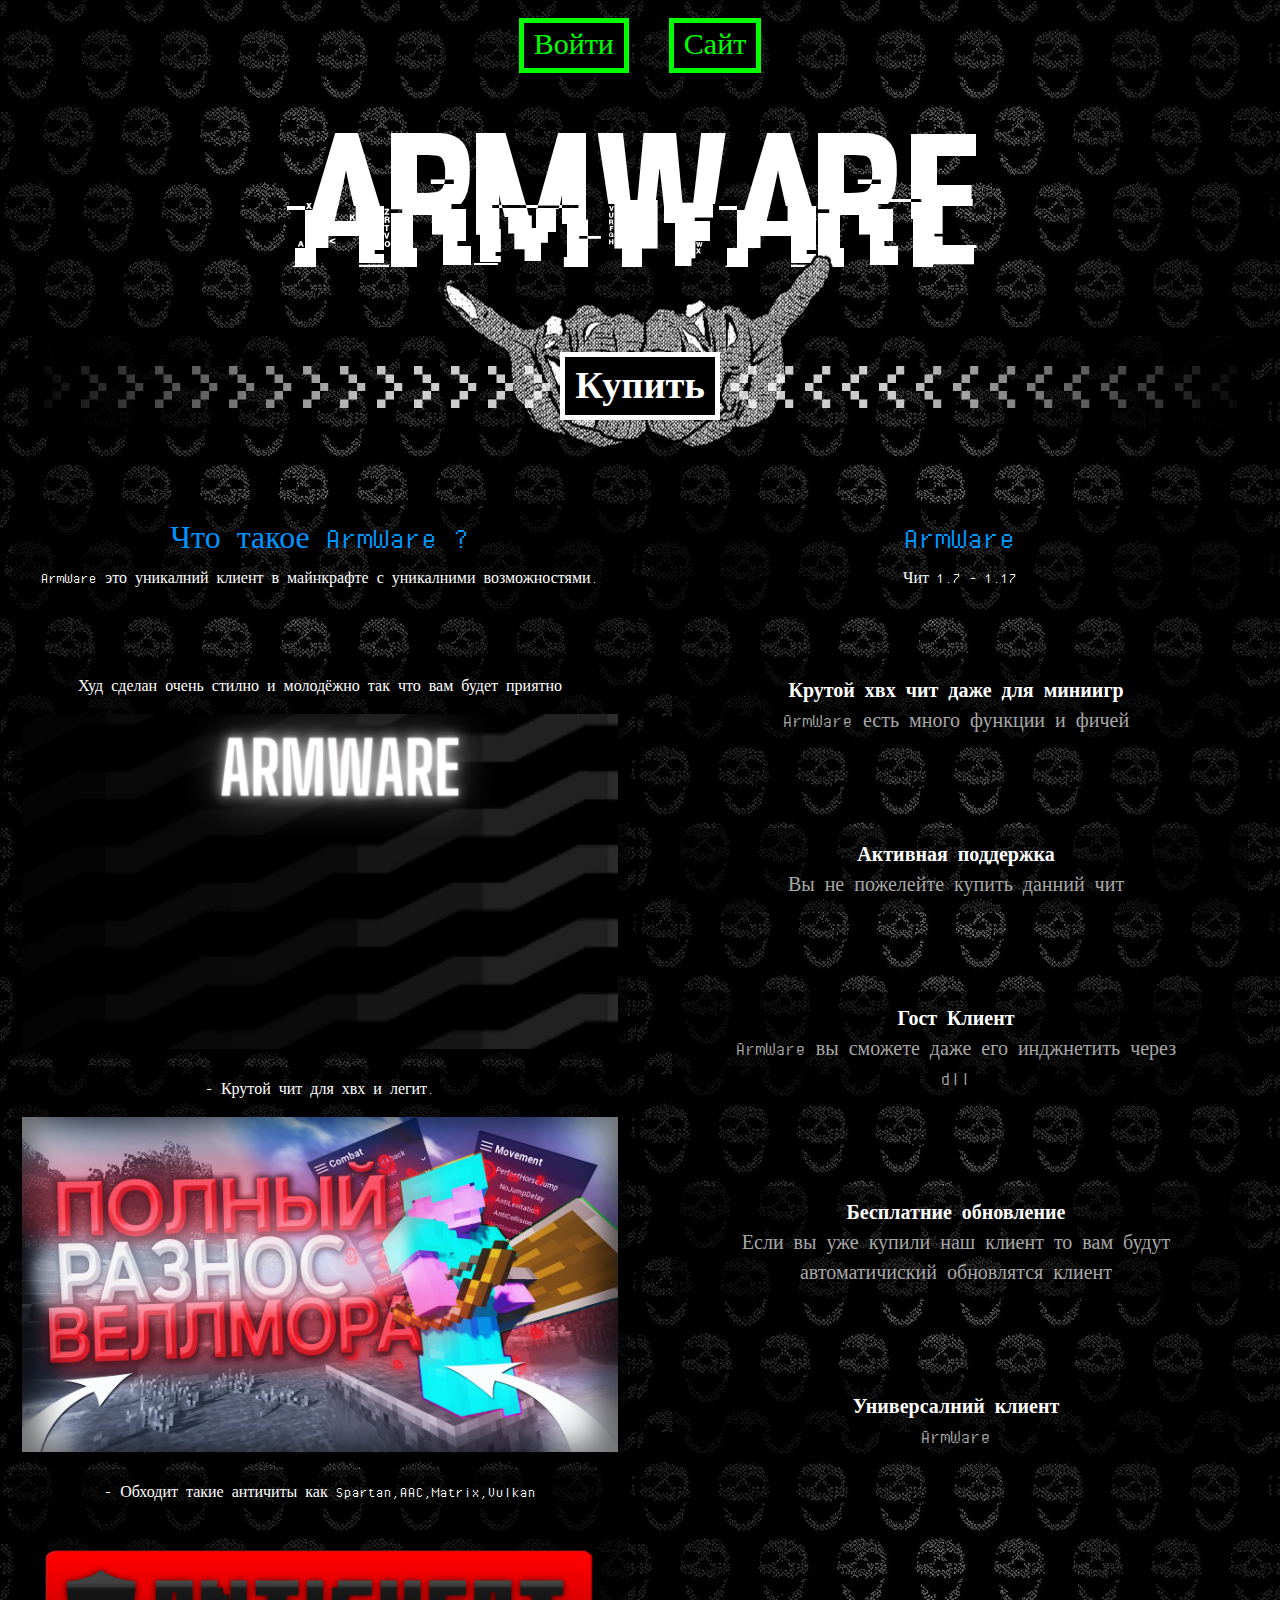
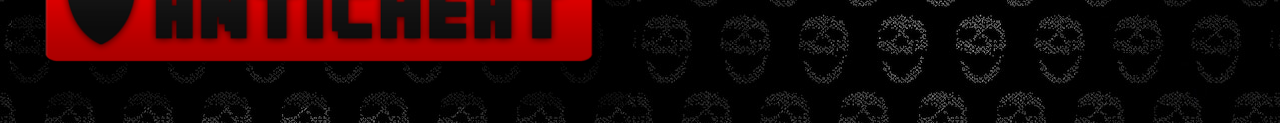
<file: index.htm>
﻿<!DOCTYPE html>
<html lang="en">
<head>
    <meta charset="utf-8">
    <meta name="viewport" content="width=device-width, initial-scale=1.0">
    <title>ArmWare</title>
    <link rel="preconnect" href="https://fonts.gstatic.com">
    <link href="css2.css?family=Cutive+Mono&display=swap" rel="stylesheet">
    <link href="css/bootstrap.min.css" rel="stylesheet">
    <link rel="stylesheet" href="css/site.min.css">
</head>
<body>
    <header>
        <nav id="deadcode-navbar" class="navbar navbar-expand-lg navbar-dark">
            <div class="container-fluid">
                <button class="navbar-toggler" type="button" data-bs-toggle="collapse" data-bs-target="#navbarText" aria-controls="navbarText" aria-expanded="false" aria-label="Toggle navigation">
                    <span class="navbar-toggler-icon"></span>
                </button>
                <div class="collapse navbar-collapse" id="navbarText">
                    <ul class="navbar-nav me-auto mb-2 mb-lg-0">
                        <li class="nav-item">
                            <a class="nav-link" href="Home/Login.html">Войти</a>
                        </li>
                        <li class="nav-item">
                            <a class="nav-link" href="index.htm">Сайт</a>
                        </li>
                    </ul>
                </div>
            </div>
        </nav>
    </header>

    <main role="main" class="pb-3">
        
<div class="container-fluid">
    <div class="row">
        <div class="col">
            <div class="text-center">
                <h1 class="display-1 deadcode-logo">ArmWare</h1>
            </div>
        </div>
    </div>

    <div class="row">
        <div class="col">
            <a class="nav-link" href="Home/Info.html">
                <div id="download"><button><strong>Купить</strong></button></div>
                <p><img class="hands-img" src="data/images/DEDSEC_HAND_04.png" style="transform: translate(-3.30625px, -2.525px);"></p>
            </a>

        </div>
    </div>

    <div class="row">
        <div class="col-md-6">
            <div class="row">
                <div class="text-center">
                    <div class="col-md-12 mt-5 deadcode-block">
                        <h2 class="display-7" style="color: #0094ff;">Что такое ArmWare ?</h2>
                        <p>ArmWare это уникалний клиент в майнкрафте с уникалними возможностями.</p>
                    </div>
                    <div class="col-md-12 mt-5 deadcode-block">
                        <p cl="">Худ сделан очень стилно и молодёжно так что вам будет приятно</p>
                        <img src="data/images/petya.png" class="img-fluid gif">
                    </div>
                    <div class="col-md-12 mt-2 deadcode-block">
                        <p>- Крутой чит для хвх и легит.</p>
                        <img src="data/images/maxresdefault.jpg" class="img-fluid gif">
                    </div>
                    <div class="col-md-12 mt-2 deadcode-block">
                        <p>- Обходит такие античиты как Spartan,AAC,Matrix,Vulkan</p>
                        <img src="data/images/05222989.png" class="img-fluid gif">
                    </div>
                </div>
            </div>
        </div>
        <div class="col-md-6">
            <div class="row">
                <div class="col">
                    <div class="text-center">
                        <div class="col-md-12 mt-5 deadcode-block">
                            <h2 class="display-7" style="color: #0094ff;">ArmWare</h2>
                            <p>Чит 1.7 - 1.17</p>
                        </div>
                        <ol class="list-group deadcode-list-group mt-5">
                            <li class="list-group-item align-items-start">
                                <div class="ms-2 me-auto">
                                    <div class="fw-bold">Крутой хвх чит даже для миниигр</div>
                                    ArmWare есть много функции и фичей
                                </div>
                            </li>
                            <li class="list-group-item align-items-start">
                                <div class="ms-2 me-auto">
                                    <div class="fw-bold">Активная поддержка</div>
                                    Вы не пожелейте купить данний чит
                                </div>
                            </li>
                            <li class="list-group-item align-items-start">
                                <div class="ms-2 me-auto">
                                    <div class="fw-bold">Гост Клиент</div>
                                    ArmWare вы сможете даже его инджнетить через dll
                                </div>
                            </li>
                            <li class="list-group-item align-items-start">
                                <div class="ms-2 me-auto">
                                    <div class="fw-bold">Бесплатние обновление</div>
                                    Если вы уже купили наш клиент то вам будут автоматичиский 
                                    обновлятся клиент
                                </div>
                            </li>
                            <li class="list-group-item align-items-start">
                                <div class="ms-2 me-auto">
                                    <div class="fw-bold">Универсалний клиент</div>
                                    ArmWare
                                </div>
                            </li>
                        </ol>
                    </div>
                </div>
            </div>
        </div>
    </div>
</div>

    </main>

    <script src="js/jquery.min.js"></script>
    <script src="js/popper.min.js"></script>
    <script src="js/bootstrap.min.js"></script>
    <script src="js/site_public.min.js?v=_QwrjRRZTFx5ahpgDqhKTN9kIwWS2DlCdO7vtjohApY"></script>
    
</body>
</html>
</file>
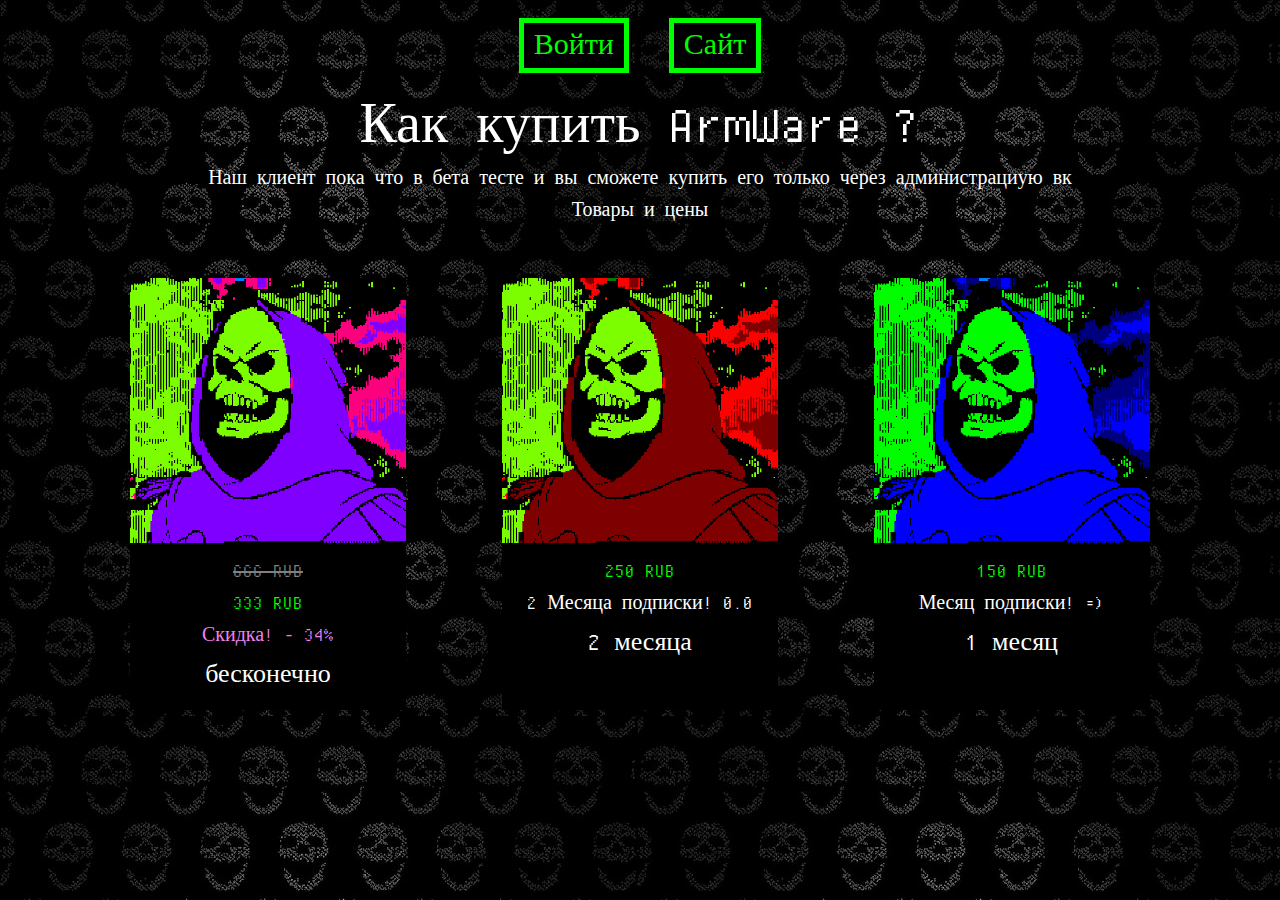
<file: Home/Info.html>
﻿<!DOCTYPE html>
<html lang="en">
<head>
    <meta charset="utf-8">
    <meta name="viewport" content="width=device-width, initial-scale=1.0">
    <title>ArmWare</title>
    <link rel="preconnect" href="https://fonts.gstatic.com">
    <link href="../css2.css?family=Cutive+Mono&display=swap" rel="stylesheet">
    <link href="../css/bootstrap.min.css" rel="stylesheet">
    <link rel="stylesheet" href="../css/site.min.css">
</head>
<body>
    <header>
        <nav id="deadcode-navbar" class="navbar navbar-expand-lg navbar-dark">
            <div class="container-fluid">
                <button class="navbar-toggler" type="button" data-bs-toggle="collapse" data-bs-target="#navbarText" aria-controls="navbarText" aria-expanded="false" aria-label="Toggle navigation">
                    <span class="navbar-toggler-icon"></span>
                </button>
                <div class="collapse navbar-collapse" id="navbarText">
                    <ul class="navbar-nav me-auto mb-2 mb-lg-0">
                        <li class="nav-item">
                            <a class="nav-link" href="Login.html">Войти</a>
                        </li>
                        <li class="nav-item">
                            <a class="nav-link" href="../index.htm">Сайт</a>
                        </li>
                    </ul>
                </div>
            </div>
        </nav>
    </header>

    <main role="main" class="pb-3">
        
<div class="container">
    <div class="row">
        <div class="col">
            <div class="text-center">
                <h1 class="display-4">Как купить ArmWare ?</h1>
                <h5>Наш клиент пока что в бета тесте и вы сможете купить его только через администрациую вк</h5>
                <h5>Товары и цены</h5>
            </div>
        </div>
    </div>
    <div class="card-group">
        <a href="../invite/f7nFjMp.html" target="_blank" class="card deadcode-card m-5" style="width: 14rem;">
            <img class="card-img-top" src="../data/images/deadcode_logo_3.gif" alt="DeadCode Logo">
            <div class="card-body">
                <h5 class="card-title" style="color: gray;"><s>666 RUB</s></h5>
                <h5 class="card-title">333 RUB</h5>
                <h5 class="card-title" style="color: violet;">Скидка! - 34%</h5>
                <p class="card-text">бесконечно</p>
            </div>
        </a>
        <a href="../invite/f7nFjMp.html" target="_blank" class="card deadcode-card m-5" style="width: 14rem;">
            <img class="card-img-top" src="../data/images/deadcode_logo_2.gif" alt="DeadCode Logo">
            <div class="card-body">
                <h5 class="card-title">250 RUB</h5>
                <h5 class="card-title" style="color: #ffffff;">2 Месяца подписки! 0.0</h5>
                <p class="card-text">2 месяца</p>
            </div>
        </a>
        <a href="../invite/f7nFjMp.html" target="_blank" class="card deadcode-card m-5" style="width: 14rem;">
            <img class="card-img-top" src="../data/images/deadcode_logo_1.gif" alt="DeadCode Logo">
            <div class="card-body">
                <h5 class="card-title">150 RUB</h5>
                <h5 class="card-title" style="color: #ffffff;">Месяц подписки! =)</h5>
                <p class="card-text">1 месяц</p>
            </div>
        </a>
    </div>
</div>
    </main>

    <script src="../js/jquery.min.js"></script>
    <script src="../js/popper.min.js"></script>
    <script src="../js/bootstrap.min.js"></script>
    <script src="../js/site_public.min.js?v=_QwrjRRZTFx5ahpgDqhKTN9kIwWS2DlCdO7vtjohApY"></script>
    
</body>
</html>
</file>
<file: css2.css>
@font-face {
  font-family: 'Cutive Mono';
  font-style: normal;
  font-weight: 400;
  font-display: swap;
  src: url(https://fonts.gstatic.com/s/cutivemono/v9/m8JWjfRfY7WVjVi2E-K9H5RF.ttf) format('truetype');
}
</file>
<file: css/site.min.css>
@font-face{font-family:PixelOperatorBold;src:url("../data/files/PixelOperatorMono-Bold.ttf")}@font-face{font-family:PixelOperatorMono;src:url("../data/files/PixelOperatorMono.ttf")}@font-face{font-family:Hacked;src:url("../data/files/HACKED.ttf")}body{font-family:PixelOperatorMono;background-image:url("../data/images/skulls-1.jpg");color:#fff}.deadcode-logo{font-family:Hacked;font-size:12rem}@media(max-width:820px){.deadcode-logo{font-size:11rem}}@media(max-width:780px){.deadcode-logo{font-size:8rem}}@media(max-width:500px){.deadcode-logo{font-size:7rem}}@media(max-width:450px){.deadcode-logo{font-size:5rem}}@media(max-width:350px){.deadcode-logo{font-size:4rem}}.deadcode-button-enter{background-color:transparent;border-style:none;background-image:url("../data/images/CHATTER_TEETH_btn.png");background-repeat:no-repeat;background-size:contain;background-position:bottom left;-webkit-filter:grayscale(1);filter:grayscale(1);-webkit-transition:all .05s ease-in-out;-moz-transition:all .05s ease-in-out;-ms-transition:all .05s ease-in-out;-o-transition:all .05s ease-in-out;transition:all .05s ease-in-out;width:500px;height:350px}.deadcode-button-enter:hover{-webkit-filter:grayscale(0);filter:grayscale(0);transform:scale(1.02);cursor:url("../data/images/fuck_cursor.png"),pointer !important;-webkit-transition:all .2s ease;-moz-transition:all .2s ease;-ms-transition:all .2s ease;-o-transition:all .2s ease;transition:all .2s ease}.hands-img{text-align:center;position:absolute;margin:auto;top:255px;left:0;right:0}@media(max-width:992px){.hands-img{top:220px}}@media(max-width:821px){.hands-img{top:200px}}@media(max-width:781px){.hands-img{top:145px}}@media(max-width:501px){.hands-img{visibility:hidden}}@media(max-width:600px){.deadcode-button-enter{width:400px;height:250px}}#download{position:relative;height:100px;padding:20px;text-align:center;overflow:hidden;z-index:10}#download::after,#download::before{position:absolute;width:30%;height:100%;top:0;z-index:9}#download::after{content:"";right:0;background:-moz-linear-gradient(left,transparent 0%,#000 100%);background:-webkit-linear-gradient(left,transparent 0%,#000 100%);background:linear-gradient(to right,transparent 0%,#000 100%);filter:progid:DXImageTransform.Microsoft.gradient(startColorstr='#00000000',endColorstr='#000000',GradientType=1)}#download::before{content:"";left:0;background:-moz-linear-gradient(left,#000 0%,transparent 100%);background:-webkit-linear-gradient(left,#000 0%,transparent 100%);background:linear-gradient(to right,#000 0%,transparent 100%);filter:progid:DXImageTransform.Microsoft.gradient(startColorstr='#000000',endColorstr='#00000000',GradientType=1)}@media screen and (max-width:700px){#download::after,#download::before{width:10%}}#download>button{position:relative;border:0;background:none;font-family:PixelOperatorMono;text-align:center;outline:none;font-size:1.2em}#download>button>strong{position:relative;padding:10px;border:5px solid #fff;background:#000;color:#fff;font-family:PixelOperatorBold;font-size:2em}#download>button:hover>strong{border-color:#c83cff;color:#c83cff;cursor:url("../data/images/fuck_cursor.png"),pointer !important}#download>button:active>strong{background-color:#c83cff;border-color:#c83cff;color:#000}#download>button::before,#download>button::after{position:absolute;margin-top:-15px;font-family:PixelOperatorMono;font-size:7em;letter-spacing:-30px;color:#fff;opacity:.8}#download>button::before{content:">>>>>>>>>>>>>>>>>>>>>>>>>>>>>>>>>>>>>>>>";right:100%;top:-100%}#download>button::after{content:"<<<<<<<<<<<<<<<<<<<<<<<<<<<<<<<<<<<<<<<<";left:100%;top:-100%;margin-left:-20px}#download>button:active::before,#download>button:active::after{color:#12cffe}.gif{-webkit-transform:rotateX(0)}#deadcode-navbar{background-color:transparent;z-index:99}#deadcode-navbar .navbar-collapse{margin:10px 10px}#deadcode-navbar .nav-item .nav-link{color:#0f0;border-color:#0f0;border-radius:unset;border-style:solid;border-width:5px;font-size:30px;padding:0 10px 0 10px;font-family:'PixelOperatorBold';text-align:center}#deadcode-navbar .nav-item .nav-link:hover{border-color:#c83cff;color:#c83cff;cursor:url("../data/images/fuck_cursor.png"),pointer !important}#deadcode-navbar .nav-item{background-color:#000;margin-right:20px;margin-left:20px}.deadcode-label{font-size:20px;color:#0f0}.deadcode-button-tr{background-color:transparent;color:#0f0;-webkit-transition:all .2s ease;-o-transition:all .2s ease;transition:all .2s ease;border:none}.deadcode-button-tr:hover{background-color:#00f;color:#0f0;-webkit-transition:all .2s ease;-o-transition:all .2s ease;transition:all .2s ease}.deadcode-button{background-color:#000;margin-right:20px;margin-left:20px;color:#0f0;border-color:#0f0;border-radius:unset;border-style:solid;border-width:5px;font-size:30px;padding:0 10px 0 10px;font-family:'PixelOperatorBold'}.deadcode-button:hover{border-color:#c83cff;color:#c83cff;cursor:url("../data/images/fuck_cursor.png"),pointer !important}.deadcode-input{color:#0f0;border-color:#585858;background-color:#000;border-radius:unset;border-width:3px;font-size:20px}.deadcode-input:focus{background-color:#000;border-color:#0f0;color:#0f0;box-shadow:unset}.deadcode-input:disabled{background-color:#000;border-color:#646464;border-width:1px;color:#646464;box-shadow:unset}.deadcode-panelfooter{background-color:#fff;position:fixed;left:0;bottom:0;width:100%;text-align:left;color:#000}.deadcode-panelfooter label{margin-left:20px;margin-right:20px;display:inline-block;font-weight:600}.deadcode-table{font-family:Consolas;font-size:14px;color:#a7a7a7;background-color:rgba(55,55,55,.5)}.deadcode-table thead{color:#fff}.deadcode-option{-webkit-transition:all .5s ease;-o-transition:all .5s ease;transition:all .5s ease;background-color:rgba(55,55,55,.7);color:#0f0;margin:10px 0 10px 0;padding:2px 20px 2px 20px;text-align:left;border-radius:unset;width:100%}.deadcode-option:hover{-webkit-transition:all .5s ease;-o-transition:all .5s ease;transition:all .5s ease;background-color:#00f;border-bottom-style:solid;border-bottom-color:#00f;border-bottom-width:8px;border-top-style:solid;border-top-color:#00f;border-top-width:8px;color:#0f0;cursor:url("../data/images/fuck_cursor.png"),pointer !important}.deadcode-checkbox{color:#0f0;border-style:solid;border-color:#56ff00;border-width:1px;padding:6px 5px 6px 5px;background-color:#000}.deadcode-checkbox input[type=checkbox]{background-color:#000;border-style:solid;border-color:#56ff00;border-width:1px;border-radius:unset}.deadcode-list-group li{margin-right:20px;margin-left:20px;border-style:none;color:#a7a7a7;font-size:20px;padding:12px 55px 12px 55px;margin-bottom:80px;background-color:rgba(0,0,0,.55)}.deadcode-list-group li:hover{cursor:default}.deadcode-list-group li .fw-bold{color:#fff}.deadcode-block{background-color:rgba(0,0,0,.55);padding:10px}.deadcode-card{width:14rem;background-color:#000;-webkit-transition:all .5s ease;-o-transition:all .5s ease;transition:all .5s ease;text-align:center;text-decoration:none;border-style:none;border-radius:unset;font-size:26px;color:#fff}.deadcode-card:hover{color:#00f;box-shadow:#00f 2px 2px;-webkit-transition:all .5s ease;-o-transition:all .5s ease;transition:all .5s ease;cursor:url("../data/images/fuck_cursor.png"),pointer !important}.deadcode-card .card-title{color:#0f0}.deadcode-scrollbar{overflow:auto;max-height:70vh}.deadcode-scrollbar::-webkit-scrollbar-track{background-color:rgba(55,55,55,.3)}.deadcode-scrollbar::-webkit-scrollbar{width:5px;height:5px;background-color:rgba(55,55,55,.3)}.deadcode-scrollbar::-webkit-scrollbar-thumb{background-color:#646464}@font-face{font-family:PixelOperatorBold;src:url("../data/files/PixelOperatorMono-Bold.ttf")}@font-face{font-family:PixelOperatorMono;src:url("../data/files/PixelOperatorMono.ttf")}@font-face{font-family:Hacked;src:url("../data/files/HACKED.ttf")}body{font-family:PixelOperatorMono;background-image:url("../data/images/skulls-1.jpg");color:#fff}.deadcode-logo{font-family:Hacked;font-size:12rem}@media(max-width:820px){.deadcode-logo{font-size:11rem}}@media(max-width:780px){.deadcode-logo{font-size:8rem}}@media(max-width:500px){.deadcode-logo{font-size:7rem}}@media(max-width:450px){.deadcode-logo{font-size:5rem}}@media(max-width:350px){.deadcode-logo{font-size:4rem}}.deadcode-button-enter{background-color:transparent;border-style:none;background-image:url("../data/images/CHATTER_TEETH_btn.png");background-repeat:no-repeat;background-size:contain;background-position:bottom left;-webkit-filter:grayscale(1);filter:grayscale(1);-webkit-transition:all .05s ease-in-out;-moz-transition:all .05s ease-in-out;-ms-transition:all .05s ease-in-out;-o-transition:all .05s ease-in-out;transition:all .05s ease-in-out;width:500px;height:350px}.deadcode-button-enter:hover{-webkit-filter:grayscale(0);filter:grayscale(0);transform:scale(1.02);cursor:url("../data/images/fuck_cursor.png"),pointer !important;-webkit-transition:all .2s ease;-moz-transition:all .2s ease;-ms-transition:all .2s ease;-o-transition:all .2s ease;transition:all .2s ease}.hands-img{text-align:center;position:absolute;margin:auto;top:255px;left:0;right:0}@media(max-width:992px){.hands-img{top:220px}}@media(max-width:821px){.hands-img{top:200px}}@media(max-width:781px){.hands-img{top:145px}}@media(max-width:501px){.hands-img{visibility:hidden}}@media(max-width:600px){.deadcode-button-enter{width:400px;height:250px}}#download{position:relative;height:100px;padding:20px;text-align:center;overflow:hidden;z-index:10}#download::after,#download::before{position:absolute;width:30%;height:100%;top:0;z-index:9}#download::after{content:"";right:0;background:-moz-linear-gradient(left,transparent 0%,#000 100%);background:-webkit-linear-gradient(left,transparent 0%,#000 100%);background:linear-gradient(to right,transparent 0%,#000 100%);filter:progid:DXImageTransform.Microsoft.gradient(startColorstr='#00000000',endColorstr='#000000',GradientType=1)}#download::before{content:"";left:0;background:-moz-linear-gradient(left,#000 0%,transparent 100%);background:-webkit-linear-gradient(left,#000 0%,transparent 100%);background:linear-gradient(to right,#000 0%,transparent 100%);filter:progid:DXImageTransform.Microsoft.gradient(startColorstr='#000000',endColorstr='#00000000',GradientType=1)}@media screen and (max-width:700px){#download::after,#download::before{width:10%}}#download>button{position:relative;border:0;background:none;font-family:PixelOperatorMono;text-align:center;outline:none;font-size:1.2em}#download>button>strong{position:relative;padding:10px;border:5px solid #fff;background:#000;color:#fff;font-family:PixelOperatorBold;font-size:2em}#download>button:hover>strong{border-color:#c83cff;color:#c83cff;cursor:url("../data/images/fuck_cursor.png"),pointer !important}#download>button:active>strong{background-color:#c83cff;border-color:#c83cff;color:#000}#download>button::before,#download>button::after{position:absolute;margin-top:-15px;font-family:PixelOperatorMono;font-size:7em;letter-spacing:-30px;color:#fff;opacity:.8}#download>button::before{content:">>>>>>>>>>>>>>>>>>>>>>>>>>>>>>>>>>>>>>>>";right:100%;top:-100%}#download>button::after{content:"<<<<<<<<<<<<<<<<<<<<<<<<<<<<<<<<<<<<<<<<";left:100%;top:-100%;margin-left:-20px}#download>button:active::before,#download>button:active::after{color:#12cffe}.gif{-webkit-transform:rotateX(0)}#deadcode-navbar{background-color:transparent;z-index:99}#deadcode-navbar .navbar-collapse{margin:10px 10px}#deadcode-navbar .nav-item .nav-link{color:#0f0;border-color:#0f0;border-radius:unset;border-style:solid;border-width:5px;font-size:30px;padding:0 10px 0 10px;font-family:'PixelOperatorBold';text-align:center}#deadcode-navbar .nav-item .nav-link:hover{border-color:#c83cff;color:#c83cff;cursor:url("../data/images/fuck_cursor.png"),pointer !important}#deadcode-navbar .nav-item{background-color:#000;margin-right:20px;margin-left:20px}.deadcode-label{font-size:20px;color:#0f0}.deadcode-button-tr{background-color:transparent;color:#0f0;-webkit-transition:all .2s ease;-o-transition:all .2s ease;transition:all .2s ease;border:none}.deadcode-button-tr:hover{background-color:#00f;color:#0f0;-webkit-transition:all .2s ease;-o-transition:all .2s ease;transition:all .2s ease}.deadcode-button{background-color:#000;margin-right:20px;margin-left:20px;color:#0f0;border-color:#0f0;border-radius:unset;border-style:solid;border-width:5px;font-size:30px;padding:0 10px 0 10px;font-family:'PixelOperatorBold'}.deadcode-button:hover{border-color:#c83cff;color:#c83cff;cursor:url("../data/images/fuck_cursor.png"),pointer !important}.deadcode-input{color:#0f0;border-color:#585858;background-color:#000;border-radius:unset;border-width:3px;font-size:20px}.deadcode-input:focus{background-color:#000;border-color:#0f0;color:#0f0;box-shadow:unset}.deadcode-input:disabled{background-color:#000;border-color:#646464;border-width:1px;color:#646464;box-shadow:unset}.deadcode-panelfooter{background-color:#fff;position:fixed;left:0;bottom:0;width:100%;text-align:left;color:#000}.deadcode-panelfooter label{margin-left:20px;margin-right:20px;display:inline-block;font-weight:600}.deadcode-table{font-family:Consolas;font-size:14px;color:#a7a7a7;background-color:rgba(55,55,55,.5)}.deadcode-table thead{color:#fff}.deadcode-option{-webkit-transition:all .5s ease;-o-transition:all .5s ease;transition:all .5s ease;background-color:rgba(55,55,55,.7);color:#0f0;margin:10px 0 10px 0;padding:2px 20px 2px 20px;text-align:left;border-radius:unset;width:100%}.deadcode-option:hover{-webkit-transition:all .5s ease;-o-transition:all .5s ease;transition:all .5s ease;background-color:#00f;border-bottom-style:solid;border-bottom-color:#00f;border-bottom-width:8px;border-top-style:solid;border-top-color:#00f;border-top-width:8px;color:#0f0;cursor:url("../data/images/fuck_cursor.png"),pointer !important}.deadcode-checkbox{color:#0f0;border-style:solid;border-color:#56ff00;border-width:1px;padding:6px 5px 6px 5px;background-color:#000}.deadcode-checkbox input[type=checkbox]{background-color:#000;border-style:solid;border-color:#56ff00;border-width:1px;border-radius:unset}.deadcode-list-group li{margin-right:20px;margin-left:20px;border-style:none;color:#a7a7a7;font-size:20px;padding:12px 55px 12px 55px;margin-bottom:80px;background-color:rgba(0,0,0,.55)}.deadcode-list-group li:hover{cursor:default}.deadcode-list-group li .fw-bold{color:#fff}.deadcode-block{background-color:rgba(0,0,0,.55);padding:10px}.deadcode-card{width:14rem;background-color:#000;-webkit-transition:all .5s ease;-o-transition:all .5s ease;transition:all .5s ease;text-align:center;text-decoration:none;border-style:none;border-radius:unset;font-size:26px;color:#fff}.deadcode-card:hover{color:#00f;box-shadow:#00f 2px 2px;-webkit-transition:all .5s ease;-o-transition:all .5s ease;transition:all .5s ease;cursor:url("../data/images/fuck_cursor.png"),pointer !important}.deadcode-card .card-title{color:#0f0}.deadcode-scrollbar{overflow:auto;max-height:70vh}.deadcode-scrollbar::-webkit-scrollbar-track{background-color:rgba(55,55,55,.3)}.deadcode-scrollbar::-webkit-scrollbar{width:5px;height:5px;background-color:rgba(55,55,55,.3)}.deadcode-scrollbar::-webkit-scrollbar-thumb{background-color:#646464}
*{

background-image: no-repeat;

}
</file>
